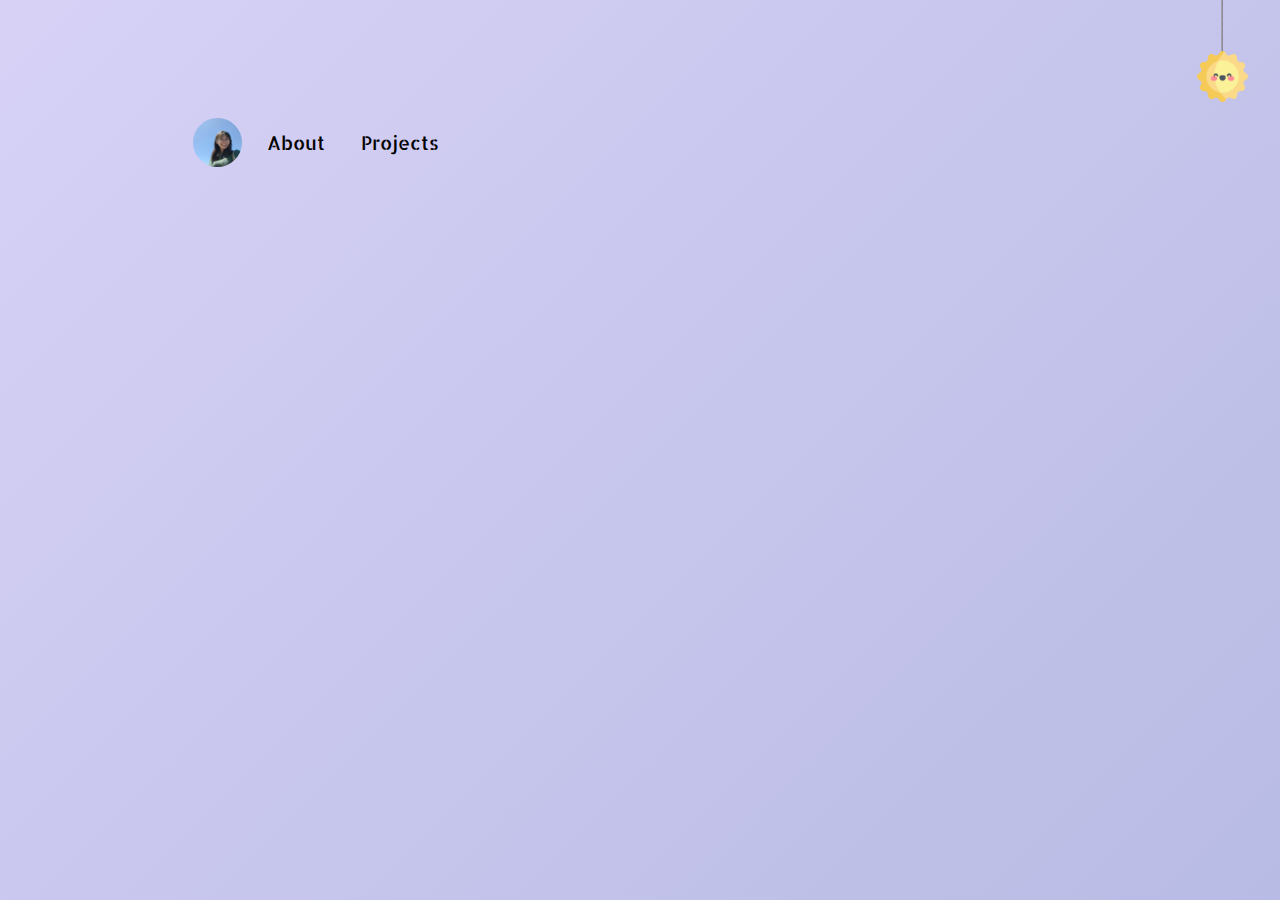
<file: index.html>
<!doctype html><html lang="en"><head><meta charset="utf-8"/><link rel="icon" href="./favicon1.ico"/><meta name="viewport" content="width=device-width,initial-scale=1"/><meta name="theme-color" content="#000000"/><meta name="Joey's website" content="my portfolio website, always WIP"/><link rel="apple-touch-icon" href="/logo192.png"/><link rel="manifest" href="/manifest.json"/><title>Joey's portfolio website</title><script defer="defer" src="/static/js/main.2ea9f600.js"></script><link href="/static/css/main.68e6bb43.css" rel="stylesheet"></head><body><noscript>You need to enable JavaScript to run this app.</noscript><div id="root"></div></body></html>
</file>
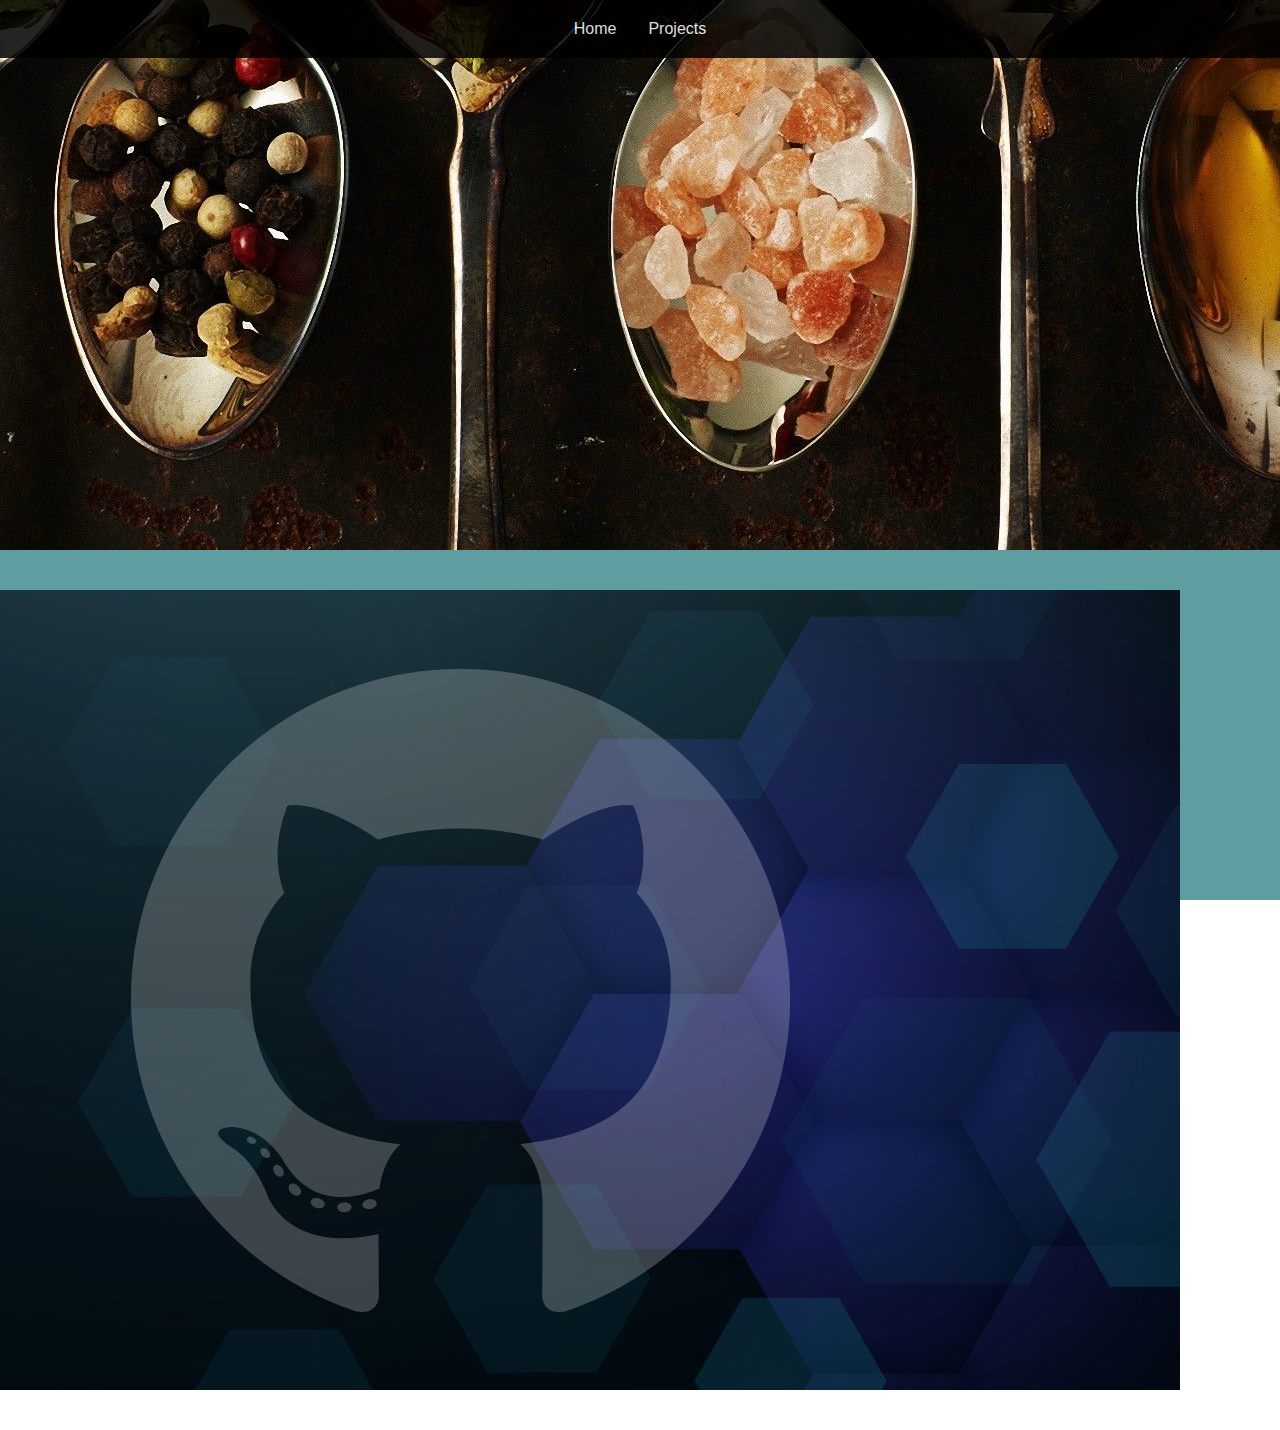
<file: projects.html>
<!DOCTYPE html>
<html lang="en">

<head>
    <title>My Portfolio</title>
    
    <meta charset="UTF-8">
    <meta name="viewport" content="width=device-width, initial-scale=1">
    <meta name="author" content="Joey Hiew" />
    <meta name="description" content="Joey Hiew's Personal Website" />
    <meta name="keywords" content="Joey, Joey Hiew, JoeyHiew, Developer, Portfolio, Singapore, NTU, 
    Nanyang Technological University" />
    
    <link href="https://fonts.googleapis.com/css2?family=Roboto:ital,wght@0,100;0,300;1,100&display=swap" rel="stylesheet"> 
    <link rel="stylesheet" href="projects.css">
</head>

<body>
    <div class="container">
        <div class="nav-wrapper">
            <ul>
                <li>
                    <a href="index">Home</a>
                </li>
                <li>
                    <a href="projects">Projects</a>
                </li>
            </ul>
        </div>

        <div class="content">
            <section id="projects">
                <div class="display-container">
                    <div class="card">
                        <a href="https://restaurants-is-it-open.web.app/">
                            <div class="hover-area">
                                <img src="restaurant.jpg" alt="Avatar" class="image">
                                <div class="card-details">
                                    <p>Find out which restaurants are open</p> 
                                </div>
                            </div>
                            <div class="card-title">
                                <h4><b>Restaurant Is It Open</b></h4> 
                            </div>

                        </a>

                    </div>

                    <div class="card">
                        <a href="https://githubsearchapi.web.app/">
                            <div class="hover-area">
                                <img src="github.jpg" alt="Avatar" class="image">
                                <div class="card-details">
                                    <p>Display the repositories and organisations</p> 
                                </div>  
                            </div>
                            <div class="card-title">
                                <h4><b>Github Search</b></h4> 
                            </div>   
                        </a>

                    </div>
                </div>

            </section>
        </div>

    </div>

</body>
</html>
</file>
<file: static/css/main.68e6bb43.css>
@import url(https://fonts.googleapis.com/css2?family=Allerta+Stencil&display=swap);body{-webkit-font-smoothing:antialiased;-moz-osx-font-smoothing:grayscale;font-family:Allerta Stencil,-apple-system,BlinkMacSystemFont,Segoe UI,Roboto,Oxygen,Ubuntu,Cantarell,Fira Sans,Droid Sans,Helvetica Neue,sans-serif;margin:0}code{font-family:source-code-pro,Menlo,Monaco,Consolas,Courier New,monospace}ul{list-style:none}a{text-decoration:none}.navbar_avatar__e8E0Q{height:4vw;margin-right:12px;width:4vw}@media screen and (max-width:768px){.navbar_header__D2Ttu{margin-left:4vw;margin-top:4vw}.navbar_navMenuWrapper__HdBV6{position:relative;width:-webkit-fit-content;width:-moz-fit-content;width:fit-content;z-index:1}.navbar_sideBar__KDNVB{background-color:var(--navbar-bg);display:flex;flex-direction:column;height:100vh;left:-100vw;position:fixed;top:0;transition:all .5s ease;width:60vw}.navbar_sideBar__KDNVB.navbar_open__KWX4A{left:0}.navbar_icon__YDBf\+{left:-100vw;position:absolute;top:2vw;transition:all .5s ease}.navbar_icon__YDBf\+.navbar_open__KWX4A{left:2vw}.navbar_navList__68atm{display:flex;flex-direction:column;font-size:3vw;gap:8px;margin:0;padding:12px;transition:visibility 0s,opacity .5s linear}.navbar_navItem__pqNd5{border-radius:4px;padding-bottom:2vw;padding-top:2vw;text-align:center}.navbar_navItem__pqNd5:hover{background-color:var(--navbar-hover)}.navbar_navItem__pqNd5>a{color:var(--text-primary);font-size:2.5vw;transition:1s}.navbar_avatar__e8E0Q,.navbar_gif__peG67{align-self:center;margin-bottom:4vw;margin-top:16vw;width:18vw}.navbar_avatar__e8E0Q{height:18vw}}@media screen and (min-width:768px){.navbar_navMenuWrapper__HdBV6{position:relative;width:-webkit-fit-content;width:-moz-fit-content;width:fit-content;z-index:1}.navbar_navItem__pqNd5>a{color:var(--text-primary);font-size:1.5vw;transition:1s}.navbar_header__D2Ttu{margin-left:15%;margin-top:8vw}.navbar_navMenuWrapper__HdBV6{align-items:center;display:flex;gap:12px}.navbar_navList__68atm{color:var(--text-primary);display:flex;flex-direction:row;gap:36px;padding:0}.navbar_navItem__pqNd5{display:flex}}.theme_wrapper__Bd1bv{display:flex;flex-direction:row;justify-content:flex-end}.theme_iconGroup__CELCb{display:flex;flex-direction:column;position:relative;transition:all .75s ease}.theme_click__cB822{transform:translateY(1vw);transition:all .75s ease}.theme_rope__Q-pUe{position:absolute;right:4vw;top:-2vw;width:1vw}.theme_icon__G3g-Y{cursor:pointer;height:4vw;position:absolute;right:2.5vw;top:4vw;transition:all .75s ease}.theme_icon__G3g-Y:hover{transform:translateY(2vw)}.theme_icon__G3g-Y:active{transform:translateY(4vw)}.theme_container__N3PRR{align-items:center;display:flex;height:20px;justify-content:center;position:absolute;right:4vw;top:5vh;width:20px}@media screen and (min-width:768px){.theme_bgMode__zcmjv{background:linear-gradient(135deg,#3f3669,#052147);border-radius:50%;display:flex;flex:0 0 auto;height:350vw;-webkit-mask-image:radial-gradient(90deg,#0000 0,#000 10%);mask-image:radial-gradient(90deg,#0000 0,#000 10%);position:absolute;transform:scale(0);transition:1s ease-in-out;width:350vw}}@media screen and (max-width:768px){.theme_bgMode__zcmjv{background:linear-gradient(135deg,#3f3669,#052147);border-radius:50%;display:flex;flex:0 0 auto;height:350vh;-webkit-mask-image:radial-gradient(90deg,#0000 0,#000 10%);mask-image:radial-gradient(90deg,#0000 0,#000 10%);position:absolute;transform:scale(0);transition:1s ease-in-out;width:350vh}}.theme_dark__Iqozb{background:linear-gradient(135deg,#3f3669,#052147)}.theme_light__Nftcu{background:linear-gradient(135deg,#d7d1f6,#b8bbe4)}.theme_active__9e9B5{transform:scale(1);transition:1s ease-in-out}:root body{--bg-main-1:#d7d1f6;--bg-main-2:#486c9d;--bg-secondary-1:#6d6b9c;--text-primary:#000;--text-negative:#fff;--button-bg-primary:#816aad;--button-bg-hover:#544079;--icon-bg:#fff;--navbar-bg:#b09ac3;--navbar-hover:#c3bce5}[data-theme=dark] body{--bg-main-1:#3f3669;--bg-main-2:#052147;--bg-secondary-1:#2b2636;--text-primary:#fff;--text-negative:#000;--button-bg-primary:#b799d1;--button-bg-hover:#6a568f;--icon-bg:#0000;--navbar-bg:#222340;--navbar-hover:#272f57}.src_App-logo__xuDAX{height:40vmin;pointer-events:none}@media(prefers-reduced-motion:no-preference){.src_App-logo__xuDAX{animation:src_App-logo-spin__y5aub 20s linear infinite}}.src_App__nDGRI{color:var(--text-primary);display:flex;flex-direction:column;font-size:calc(10px + 2vmin);min-height:100vh;overflow:hidden;transition:1s}.src_App__nDGRI.src_dark__trRIq{background:linear-gradient(135deg,#3f3669,#052147)}.src_App__nDGRI.src_light__HfWvI{background:linear-gradient(135deg,#d7d1f6,#b8bbe4)}@keyframes src_mymove__G-koN{0%{background:linear-gradient(135deg,#d7d1f6,pink)}to{background:linear-gradient(135deg,#3f3669,#052147)}}@keyframes src_App-logo-spin__y5aub{0%{transform:rotate(0deg)}to{transform:rotate(1turn)}}.about_container__\+HOoz{position:relative}.about_connectContent__HYGzS{align-items:center;display:flex;font-family:Allerta Stencil;font-size:1.55vh;font-weight:500;gap:4px;justify-content:center}.about_iconButton__mwpMq{left:0;position:absolute;top:8px;width:36px}@media screen and (max-width:768px){.about_container__\+HOoz{margin-bottom:60px;position:relative}.about_buttonGroup__qHGut{position:relative;transition:1.2s cubic-bezier(.65,0,.0745,.715);width:-webkit-fit-content;width:-moz-fit-content;width:fit-content}.about_connectButton__--\+9J{background-color:var(--button-bg-primary);border:1px #fff;border-radius:24px;color:#fff;cursor:pointer;height:48px;position:relative;transition:.3s;width:180px}.about_socialIcon__BZFV2{background-color:var(--icon-bg);border-radius:50%;cursor:pointer;left:70px;position:absolute;top:8px;transition:1.2s cubic-bezier(.65,0,.0745,.715)}.about_socialIcon__BZFV2 path{fill:var(--text-primary)}.about_iconDisplay__Ttgrv{left:24px;top:60px}.about_iconDisplay__Ttgrv:nth-child(2){left:72px;top:60px}.about_iconDisplay__Ttgrv:nth-child(3){left:120px;top:60px}.about_gif__2QqaE{left:10vh;position:absolute;top:-12vh;transition:1s ease-in-out;width:9vh}.about_content__nWEni{display:flex;flex-direction:column;gap:1.5vh;margin-left:10vh;margin-top:18vh;width:50%}.about_content__nWEni .about_header1__CRTaH{font-size:7vh}.about_content__nWEni .about_header2__EPS9-{font-size:4vh}.about_content__nWEni .about_header3__86Woj{font-size:2vh}.about_arrow__WABi-{display:none}}@media screen and (min-width:768px){.about_buttonGroup__qHGut{position:relative;transition:1.2s cubic-bezier(.65,0,.0745,.715);width:-webkit-fit-content;width:-moz-fit-content;width:fit-content}.about_connectButton__--\+9J{background-color:var(--button-bg-primary);border:1px #fff;border-radius:24px;color:#fff;cursor:pointer;height:48px;position:relative;transition:.3s;width:180px;z-index:1}.about_gif__2QqaE{left:8vw;position:absolute;top:-6vw;transition:1s ease-in-out;width:10vw}.about_content__nWEni{display:flex;flex-direction:column;gap:1.5vh;margin-left:19vw;margin-top:18vh;width:50%}.about_content__nWEni .about_header1__CRTaH{font-size:7vh}.about_content__nWEni .about_header2__EPS9-{font-size:4vh}.about_content__nWEni .about_header3__86Woj{font-size:2vh}.about_socialIcon__BZFV2{background-color:var(--icon-bg);border-radius:50%;cursor:pointer;left:50px;position:absolute;top:8px;transition:1.2s cubic-bezier(.65,0,.0745,.715)}.about_socialIcon__BZFV2 path{fill:var(--text-primary)}.about_socialIcon__BZFV2:nth-child(2){left:94px}.about_socialIcon__BZFV2:nth-child(3){left:138px}.about_arrow__WABi-{cursor:pointer;float:left}.about_arrow__WABi-:before{background-color:#fff;content:"";display:block;float:left;height:3px;left:8px;position:relative;top:3px;transition:.2s ease-in-out;width:20px}.about_arrow__WABi-:after{border:solid #fff;border-width:0 3px 3px 0;content:"";float:left;padding:3px;transform:rotate(-45deg);-webkit-transform:rotate(-45deg)}.about_connectButton__--\+9J:hover>.about_connectContent__HYGzS>.about_arrow__WABi-{display:inline-block}.about_connectButton__--\+9J:hover>.about_connectContent__HYGzS>.about_arrow__WABi-:before{transition:1s;width:40px}.about_buttonGroup__qHGut:hover>.about_socialIcon__BZFV2{left:206px}.about_buttonGroup__qHGut:hover>.about_socialIcon__BZFV2:nth-child(2){left:250px}.about_buttonGroup__qHGut:hover>.about_socialIcon__BZFV2:nth-child(3){left:294px}.about_arrow__WABi-:hover:before{width:40px}}.projects_container__TCq2l,.projects_mainContent__czahn{display:flex;flex-direction:column}.projects_mainContent__czahn{align-items:center;background-color:var(--bg-secondary-1);height:500px;text-align:center;transition:1s}.projects_wip__XM6fV{margin-top:5vh;width:20vw}.projects_text__LHinU{color:var(--text-primary)}.projects_waveLight__nECux{transition:all 1s}.projects_waveLight__nECux defs linearGradient stop:first-child{stop-color:#6a699a}.projects_waveLight__nECux defs linearGradient stop:nth-child(2){stop-color:#dfc3ff}.projects_waveDark__mqZ\+G{transition:all 1s}.projects_waveDark__mqZ\+G defs linearGradient stop:first-child{stop-color:#2b2536}.projects_waveDark__mqZ\+G defs linearGradient stop:nth-child(2){stop-color:#6462a5}
/*# sourceMappingURL=main.68e6bb43.css.map*/
</file>
<file: projects.css>
*{
    margin: 0;
}

body{
    font-family: Arial, Helvetica, sans-serif;
}

.content{
    height: 100vh;
    background-color: cadetblue;
}

.nav-wrapper {
    position: fixed;
    width: 100vw;
}

.nav-wrapper ul {
    list-style-type: none;
    margin: 0;
    padding: 0;
    background-color:black;
    opacity: 85%;
    width: 100vw;
    display: flex;
    justify-content: center;
}

.nav-wrapper li {
    float: left;
}

.nav-wrapper a {
    display: block;
    padding: 8px;
    color: white;
    text-decoration: none;
    padding: 20px 16px;
    font-weight: 300;
}

.nav-wrapper a:hover {
    background-color: rgb(97, 97, 97);
}


section{
    display: flex;
    flex-direction: column;
    justify-content: center;
    width: 100%;
    height: 100vh;
    align-items: center;

}
</file>
